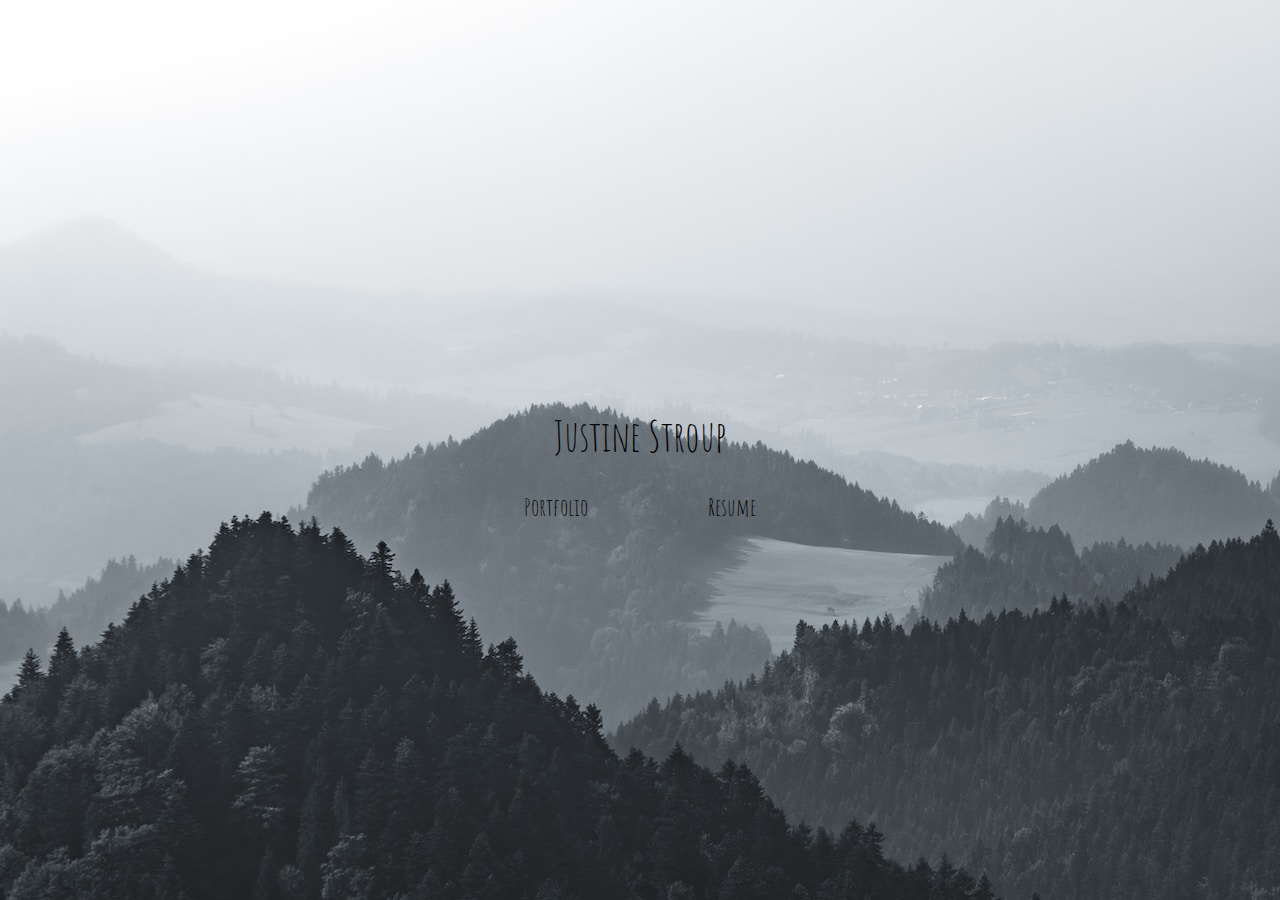
<file: index.html>
<!DOCTYPE html>
<html lang="en">
<head>
    <meta charset="UTF-8">
    <meta http-equiv="X-UA-Compatible" content="IE=edge">
    <meta name="viewport" content="width=device-width, initial-scale=1.0">
    <link rel="stylesheet" type="text/css" href="css/main.css">

    <!-- Favicons -->
    <link rel="apple-touch-icon" sizes="180x180" href="../img/favicon_io/apple-touch-icon.png">
    <link rel="icon" type="image/png" sizes="32x32" href="../img/favicon_io/favicon-32x32.png">
    <link rel="icon" type="image/png" sizes="16x16" href="../img/favicon_io/favicon-16x16.png">

    <title>Justine Stroup - Developer Portfolio</title>
</head>
<body class="portfolio">
    <main>
        <div class="dev">
            <p>Justine Stroup</p>
        </div>
        <div class="links">
            <div class="link1"><a href="projects/index.html">Portfolio</a></div>
            <a href="html/resume.html">Resume</a>
        </div>
    </main>
</body>
</html>
</file>
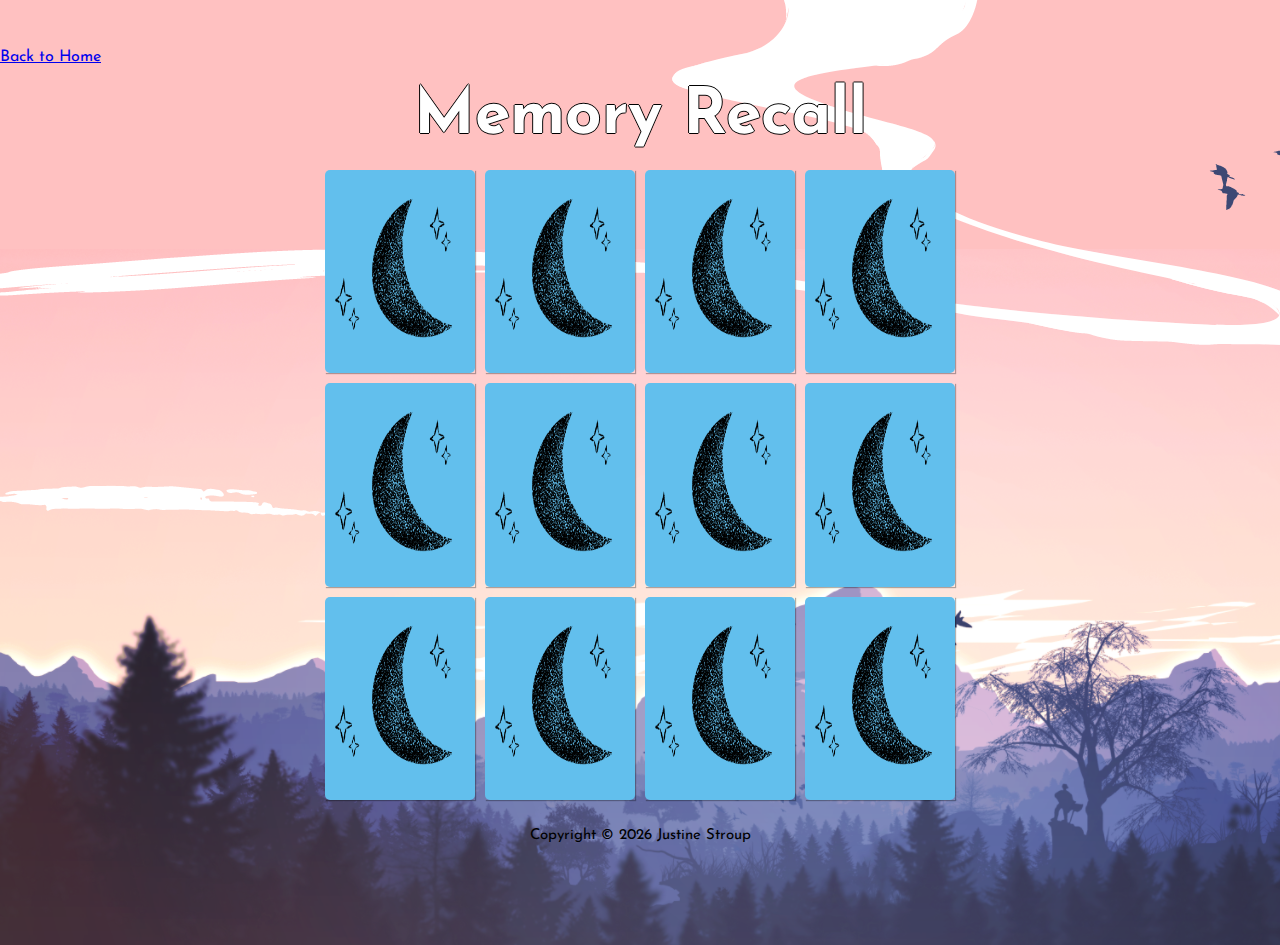
<file: projects/memory-recall/index.html>
<!DOCTYPE html>
<html lang="en">
<head>
    <meta charset="UTF-8">
    <meta http-equiv="X-UA-Compatible" content="IE=edge">
    <meta name="viewport" content="width=device-width, initial-scale=1.0">
    <link rel="stylesheet" type="text/css" href="css/main.css" />

    <!-- Favicons -->
    <link rel="apple-touch-icon" sizes="180x180" href="../../../img/favicon_io/apple-touch-icon.png">
    <link rel="icon" type="image/png" sizes="32x32" href="../../../img/favicon_io/favicon-32x32.png">
    <link rel="icon" type="image/png" sizes="16x16" href="../../../img/favicon_io/favicon-16x16.png">

    <title>Memory Recall</title>
</head>
<body>
    <nav>
        <a href="../index.html">Back to Home</a>
    </nav>
    <h1 class="shadow-font">Memory Recall</h1>
    <section class="memory-game">
        <div class="memory-card" data-game="black-ops">
            <img class="front-face" src="img/black-ops.jpg" alt="Black-ops">
            <img class="back-face" src="img/front.png" alt="Moon Picture on Front of Card">
        </div>
        <div class="memory-card" data-game="black-ops">
            <img class="front-face" src="img/black-ops.jpg" alt="Black-ops">
            <img class="back-face" src="img/front.png" alt="Moon Picture on Front of Card">
        </div>
        <div class="memory-card" data-game="battlefield">
            <img class="front-face" src="img/battlefield.jpg" alt="Battlefield">
            <img class="back-face" src="img/front.png" alt="Moon Picture on Front of Card">
        </div>
        <div class="memory-card" data-game="battlefield">
            <img class="front-face" src="img/battlefield.jpg" alt="Battlefield">
            <img class="back-face" src="img/front.png" alt="Moon Picture on Front of Card">
        </div>
        <div class="memory-card" data-game="kingdom-hearts">
            <img class="front-face" src="img/kingdom-hearts.jpg" alt="Kingdom-hearts">
            <img class="back-face" src="img/front.png" alt="Moon Picture on Front of Card">
        </div>
        <div class="memory-card" data-game="kingdom-hearts">
            <img class="front-face" src="img/kingdom-hearts.jpg" alt="Kingdom-hearts">
            <img class="back-face" src="img/front.png" alt="Moon Picture on Front of Card">
        </div>
        <div class="memory-card" data-game="star-wars">
            <img class="front-face" src="img/star-wars.jpg" alt="Star-wars">
            <img class="back-face" src="img/front.png" alt="Moon Picture on Front of Card">
        </div>
        <div class="memory-card" data-game="star-wars">
            <img class="front-face" src="img/star-wars.jpg" alt="Star-wars">
            <img class="back-face" src="img/front.png" alt="Moon Picture on Front of Card">
        </div>
        <div class="memory-card" data-game="pokemon-arceus">
            <img class="front-face" src="img/pokemon-arceus.jpg" alt="Pokemon-arceus">
            <img class="back-face" src="img/front.png" alt="Moon Picture on Front of Card">
        </div>
        <div class="memory-card" data-game="pokemon-arceus">
            <img class="front-face" src="img/pokemon-arceus.jpg" alt="Pokemon-arceus">
            <img class="back-face" src="img/front.png" alt="Moon Picture on Front of Card">
        </div>
        <div class="memory-card" data-game="watch-dogs">
            <img class="front-face" src="img/watch-dogs.jpg" alt="Watch-dogs">
            <img class="back-face" src="img/front.png" alt="Moon Picture on Front of Card">
        </div>
        <div class="memory-card" data-game="watch-dogs">
            <img class="front-face" src="img/watch-dogs.jpg" alt="Watch-dogs">
            <img class="back-face" src="img/front.png" alt="Moon Picture on Front of Card">
        </div>
    </section>
    <footer id="main-footer">
        <p>Copyright &copy; <span id="year">YEAR</span> Justine Stroup</p>
    </footer>
    <script src="js/script.js"></script>
</body>
</html>
</file>
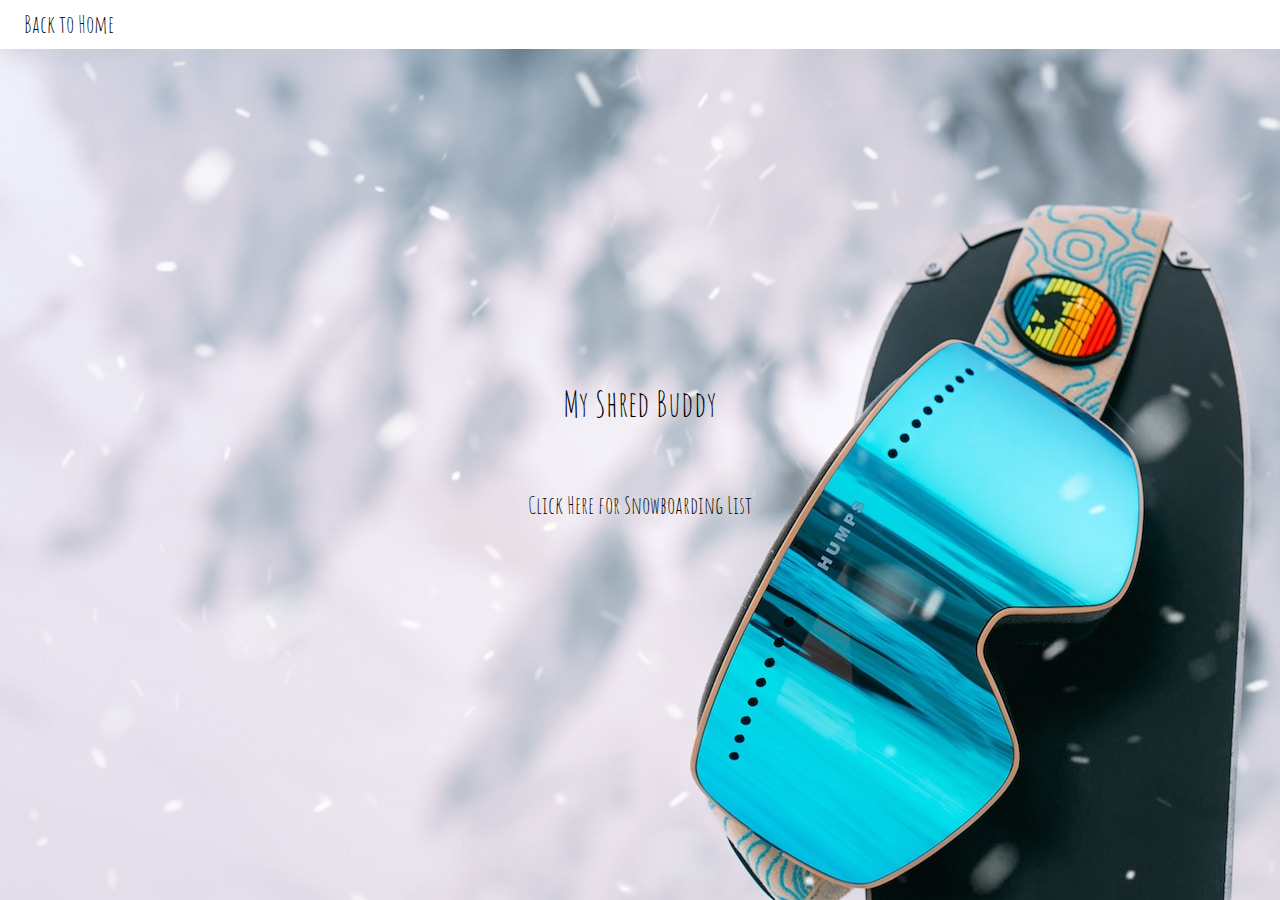
<file: projects/my-shred-buddy/index.html>
<!DOCTYPE html>
<html lang="en">
<head>
    <meta charset="UTF-8">
    <meta http-equiv="X-UA-Compatible" content="IE=edge">
    <meta name="viewport" content="width=device-width, initial-scale=1.0">
    <link rel="stylesheet" href="css/main.css">

    <!-- Favicons -->
    <link rel="apple-touch-icon" sizes="180x180" href="../../../img/favicon_io/apple-touch-icon.png">
    <link rel="icon" type="image/png" sizes="32x32" href="../../../img/favicon_io/favicon-32x32.png">
    <link rel="icon" type="image/png" sizes="16x16" href="../../../img/favicon_io/favicon-16x16.png">

    <title>My Shred Buddy</title>
</head>
<body>
    <nav>
        <a href="../index.html">Back to Home</a>
    </nav>
    <main>
        <div class="dev">My Shred Buddy</div>
        <div class="roles">
            <a class="roles" href="shred.html">Click Here for Snowboarding List</a>
        </div>
    </main>
</body>
</html>
</file>
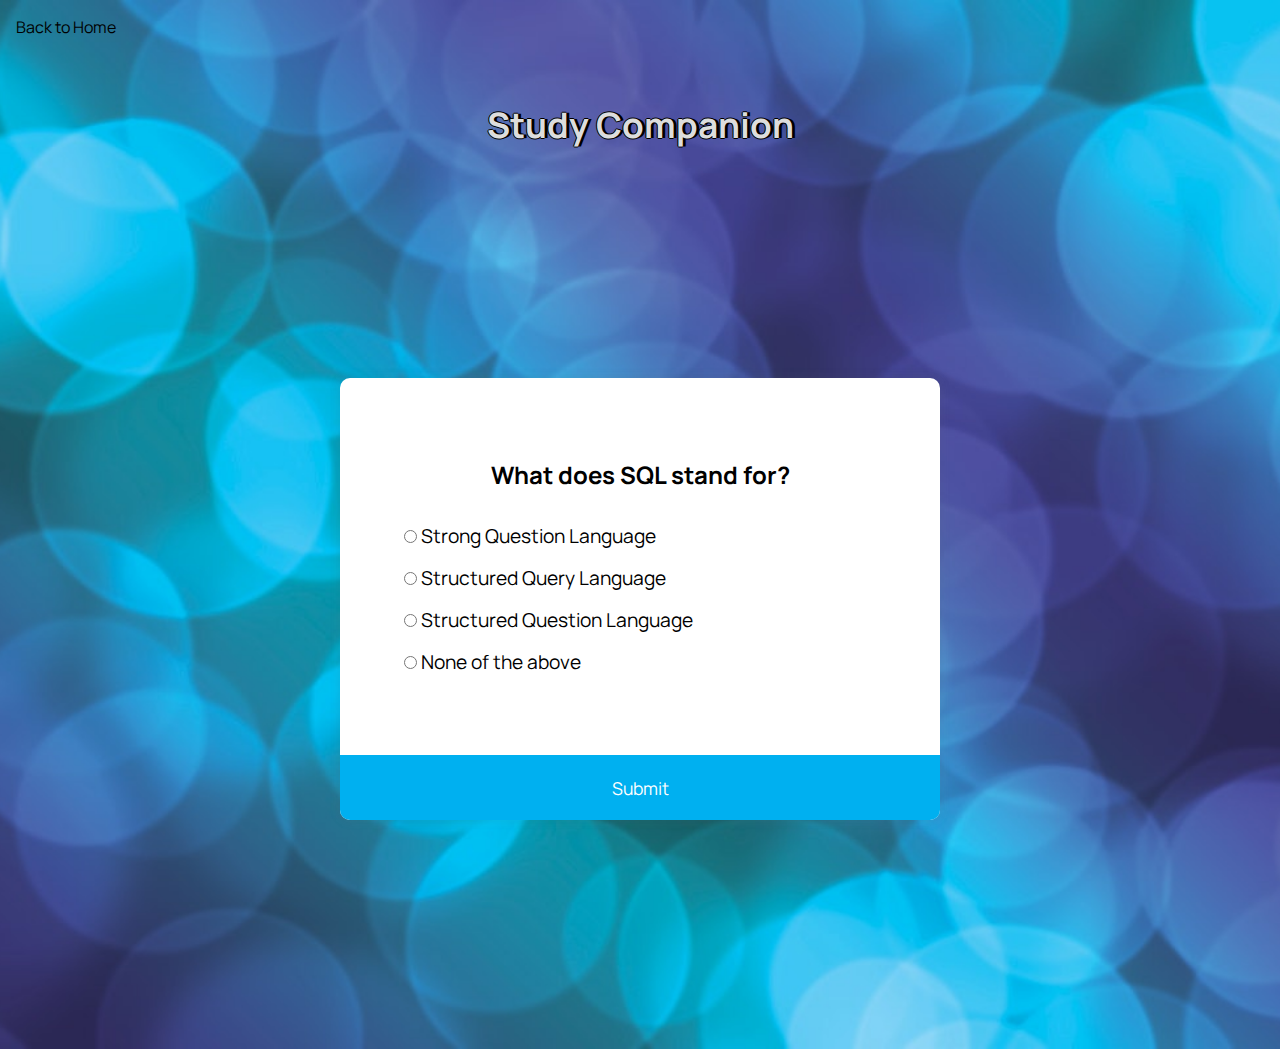
<file: projects/study-companion/index.html>
<!DOCTYPE html>
<html lang="en">
  <head>
    <meta charset="UTF-8" />
    <meta name="viewport" content="width=device-width, initial-scale=1.0" />
    <link rel="stylesheet" href="style.css" />
    <title>Study Companion</title>
  </head>
  <body>
    <nav>
      <a href="../index.html">Back to Home</a>
  </nav>
  <h1 class="heading">Study Companion</h1>
  <main> 
    <div class="quiz-container" id="quiz">
      <div class="quiz-header">
        <h2 id="question">Question text</h2>
        <ul>
          <li>
            <input type="radio" name="answer" id="a" class="answer">
            <label for="a" id="a_text">Question</label>
          </li>

          <li>
            <input type="radio" name="answer" id="b" class="answer">
            <label for="b" id="b_text">Question</label>
          </li>

          <li>
            <input type="radio" name="answer" id="c" class="answer">
            <label for="c" id="c_text">Question</label>
          </li>

          <li>
            <input type="radio" name="answer" id="d" class="answer">
            <label for="d" id="d_text">Question</label>
          </li>
        </ul>
      </div>
      <button id="submit">Submit</button>
    </div>
  </main>
    <script src="script.js"></script>
  </body>
</html>
</file>
<file: css/main.css>
@import url('https://fonts.googleapis.com/css2?family=Amatic+SC:wght@700&display=swap');

* {
    margin: 0;
    padding: 0;
    box-sizing: border-box;
}

/* Portfolio Splash Page Styling */
.portfolio {
    height: 100vh;
    display: flex;
    flex-direction: column;
    align-items: center;
    justify-content: center;
    background-image: url("../img/background.jpg");
    font-family: 'Amatic SC', Arial, Helvetica, sans-serif;
    font-size: 24px;
}
.portfolio main {
    max-width: 400px;
}
.portfolio main .dev {
    font-size: 1.75em;
    margin: 30px;
    text-align: center;
}
.portfolio main .links {
    display: flex;
    justify-content: space-between;
}
.portfolio a {
    text-decoration: none;
    color: #000;
}
/* End Portfolio Splash Page Styling */

/* Projects Page Styling */
.projects {
    background-color: #000;
    font-family: 'Amatic SC', Arial, Helvetica, sans-serif;
    font-size: 24px;
    color: #fff;
}
.projects-container {
    flex-direction: column;
}
.projects nav {
    top: 0;
    min-height: 100px;
    display: flex;
    justify-content: space-between;
}
.projects nav a {
    padding: 1em;
}
.projects-title {
    text-align: center;
}
.projects .grid-container {
    display: flex;
    justify-content: center;
    display: grid;
    align-items: center;
    grid-template-columns: repeat(3, 200px);
    grid-auto-rows: minimax(150px, auto);
    grid-gap: 50px;
    align-content: stretch;
    min-height: 100vh;
}
.projects img {
    height: 200px;
    width: 200px;
}
.project-name {
    display: flex;
    justify-content: center;
    text-align: center;
    min-height: 100px;
    align-items: center;
}
.projects a {
    text-decoration: none;
    color: #fff;
}
.projects footer {
    text-align: center;
    min-height: 3em;
    margin: 100px 0 20px 0;
    padding: 10px;
}
/* End Projects Page Styling */

/* Start Resume Page Styling */
.resume {
    min-height: 100vh;
    background-image: url("../img/background.jpg");
    font-family: 'Amatic SC', Arial, Helvetica, sans-serif;
    font-size: 24px;
}
.resume-iframe {
    margin-top: 1%;
    width: 75%;
    height: 900px;
}
.resume-container {
    display: flex;
    flex-direction: column;
    align-items: center;
    justify-content: center;
}
.resume nav {
    display: flex;
    justify-content: space-between;
}
.resume nav a {
    padding: 1em;
    text-align: left;
    text-decoration: none;
    color: #000;
}
/* End Resume Page Styling */
</file>
<file: projects/my-shred-buddy/css/main.css>
@import url('https://fonts.googleapis.com/css2?family=Amatic+SC:wght@700&display=swap');

* {
    margin: 0;
    padding: 0;
    -webkit-box-sizing: border-box;
    box-sizing: border-box;
}

html {
    font-family: 'Amatic SC', Arial, Helvetica, sans-serif;
    font-size: 24px;
    color: #000;
}
body {
    background-image: url("../img/background.jpg");
    min-height: 100vh;
    display: -webkit-box;
    display: -ms-flexbox;
    display: flex;
    -webkit-box-orient: vertical;
    -webkit-box-direction: normal;
    -ms-flex-direction: column;
    flex-direction: column;
    -webkit-box-pack: center;
    -ms-flex-pack: center;
    justify-content: center;
    -webkit-box-align: center;
    -ms-flex-align: center;
    align-items: center;
}

main {
    display: -webkit-box;
    display: -ms-flexbox;
    display: flex;
    -webkit-box-orient: vertical;
    -webkit-box-direction: normal;
    -ms-flex-direction: column;
    flex-direction: column;
    -webkit-box-pack: center;
    -ms-flex-pack: center;
    justify-content: center;
    -webkit-box-align: center;
    -ms-flex-align: center;
    align-items: center;
    width: 100%;
}
nav {
    display: -webkit-box;
    display: -ms-flexbox;
    display: flex;
    -webkit-box-pack: justify;
    -ms-flex-pack: justify;
    justify-content: space-between;
    -webkit-box-align: center;
    -ms-flex-align: center;
    align-items: center;
    padding: 1rem;
    width: 100%;
    height: 48px;
    position: fixed;
    top: 0;
    border-bottom: 1px solid #fff;
    z-index: 2;
    background-color: #fff;
    color: #000 !important;
}
a {
    text-decoration: none !important;
    color: #000;
}
.dev {
    margin-bottom: 5%;
    font-size: 1.5em;
}
.role-2 {
    border-left: #000 solid 0.1em;
}
.roles {
    padding-left: 1em;
    padding-right: 1em;
}
.white {
    background-color: #fff;
    color: #000;
}

section {
    display: -webkit-box;
    display: -ms-flexbox;
    display: flex;
    -webkit-box-orient: vertical;
    -webkit-box-direction: normal;
    -ms-flex-direction: column;
    flex-direction: column;
    -webkit-box-pack: center;
    -ms-flex-pack: center;
    justify-content: center;
    -webkit-box-align: center;
    -ms-flex-align: center;
    align-items: center;
    width: 100%;
    height: 100vh;
    z-index: 1;
    padding-top: 48px;
}
</file>
<file: projects/study-companion/style.css>
@import url('https://fonts.googleapis.com/css2?family=Inter&family=Livvic&family=Manrope:wght@400&family=Quicksand&display=swap');

* {
  box-sizing: border-box;
  margin: 0;

}
body {
  background-image: url("./background.jpg");
  background-repeat: no-repeat;
  background-position: center;
  background-size: cover;
  font-family: 'Manrope', sans-serif;
}
nav {
  top: 0;
  min-height: 100px;
  display: flex;
  justify-content: space-between;
}
nav a {
  padding: 1em;
  text-decoration: none;
  color: #000;
}
h1 {
  text-align: center;
  font-size: 2.2rem;
  color: #ddd;
  text-shadow: 3px 0 0 #000, 0 -1px 0 #000, 0 1px 0 #000, -1px 0 0 #000;

}
main {
  display: flex;
  align-items: center;
  justify-content: center;
  height: 100vh;
  overflow: hidden;
}

.quiz-container {
  background-color: #fff;
  border-radius: 10px;
  box-shadow: 0 0 10px 2px rgba(100, 100, 100, 0.1);
  width: 600px;
  overflow: hidden;
}

.quiz-header {
  padding: 4rem;
}

h2 {
  padding: 1rem;
  text-align: center;
  margin: 0;
}

ul {
  list-style-type: none;
  padding: 0;
}

ul li {
  font-size: 1.2rem;
  margin: 1rem 0;
}

ul li label {
  cursor: pointer;
}

button {
  background-color: #00B0F0;
  color: #fff;
  border: none;
  display: block;
  width: 100%;
  cursor: pointer;
  font-size: 1.1rem;
  font-family: inherit;
  padding: 1.3rem;
}

button:hover {
  background-color: #0091C4;
}

button:focus {
  outline: none;
  background-color: #00668A;
}
</file>
<file: projects/memory-recall/css/main.css>
@import url('https://fonts.googleapis.com/css2?family=Josefin+Sans:wght@100&display=swap');

/* SIMPLE RESET applied to all items: */
* {
    padding: 0;
    margin: 0;
    box-sizing: border-box; /* Skips the math */
    font-family: 'Josefin Sans', Arial, Helvetica, sans-serif;
    line-height: 1.5em;
}
body {
    margin-top: 5vh;
    height: 100vh;
    background-image: url("../img/background.png");
}
h1 {
    font-size: 64px;
    text-align: center;
    color: #F1E3F3;
}
.shadow-font {
    color: #fff;
    text-shadow: 1px 0 0 #000, 0 -1px 0 #000, 0 1px 0 #000, -1px 0 0 #000;
}
#main-footer {
    text-align: center;
    padding: 20px;
    font-size: 15px;
}
.memory-game {
    width: 640px;
    height: 640px;
    margin: auto; /* Centers vertically & horizontally */
    display: flex; /* Items set to shrink in width to fit container */
    flex-wrap: wrap; /* Wraps along multiple lines according to size */
    perspective: 1000px; /* Subtle 3D flip effect along z plane */
}
.memory-card {
    width: calc(25% - 10px); /* 4 cards per row minus margin */
    height: calc(33.333% - 10px); /* 3 rows minus margin */
    margin: 5px;
    position: relative; /* Position the children absolutely, relative to it */
    box-shadow: 1px 1px 1px rgba(0, 0, 0, 0.3);
    transform: scale(1); /* Click effect */
    transform-style: preserve-3d; /* Prevents flattening elements to the z = 0 plane */
    transition: transform 0.4s; /* Produces the spin movement effect */
}
.memory-card:active {
    transform: scale(0.97);
    transition: transform 0.2s;
}
.memory-card.flip {
    transform: rotateY(180deg);
}
.front-face {
    transform: rotateY(180deg); /* Shows other side of card upon flip */
}
.front-face, .back-face {
    width: 100%;
    height: 100%;
    padding: 10px;
    position: absolute; /* Removes the elements from original 
    position, and stacks them on top of each other */
    border-radius: 5px;
    background: #62BFED;
    backface-visibility: hidden; /* Reveals image underneath it */
}
</file>
